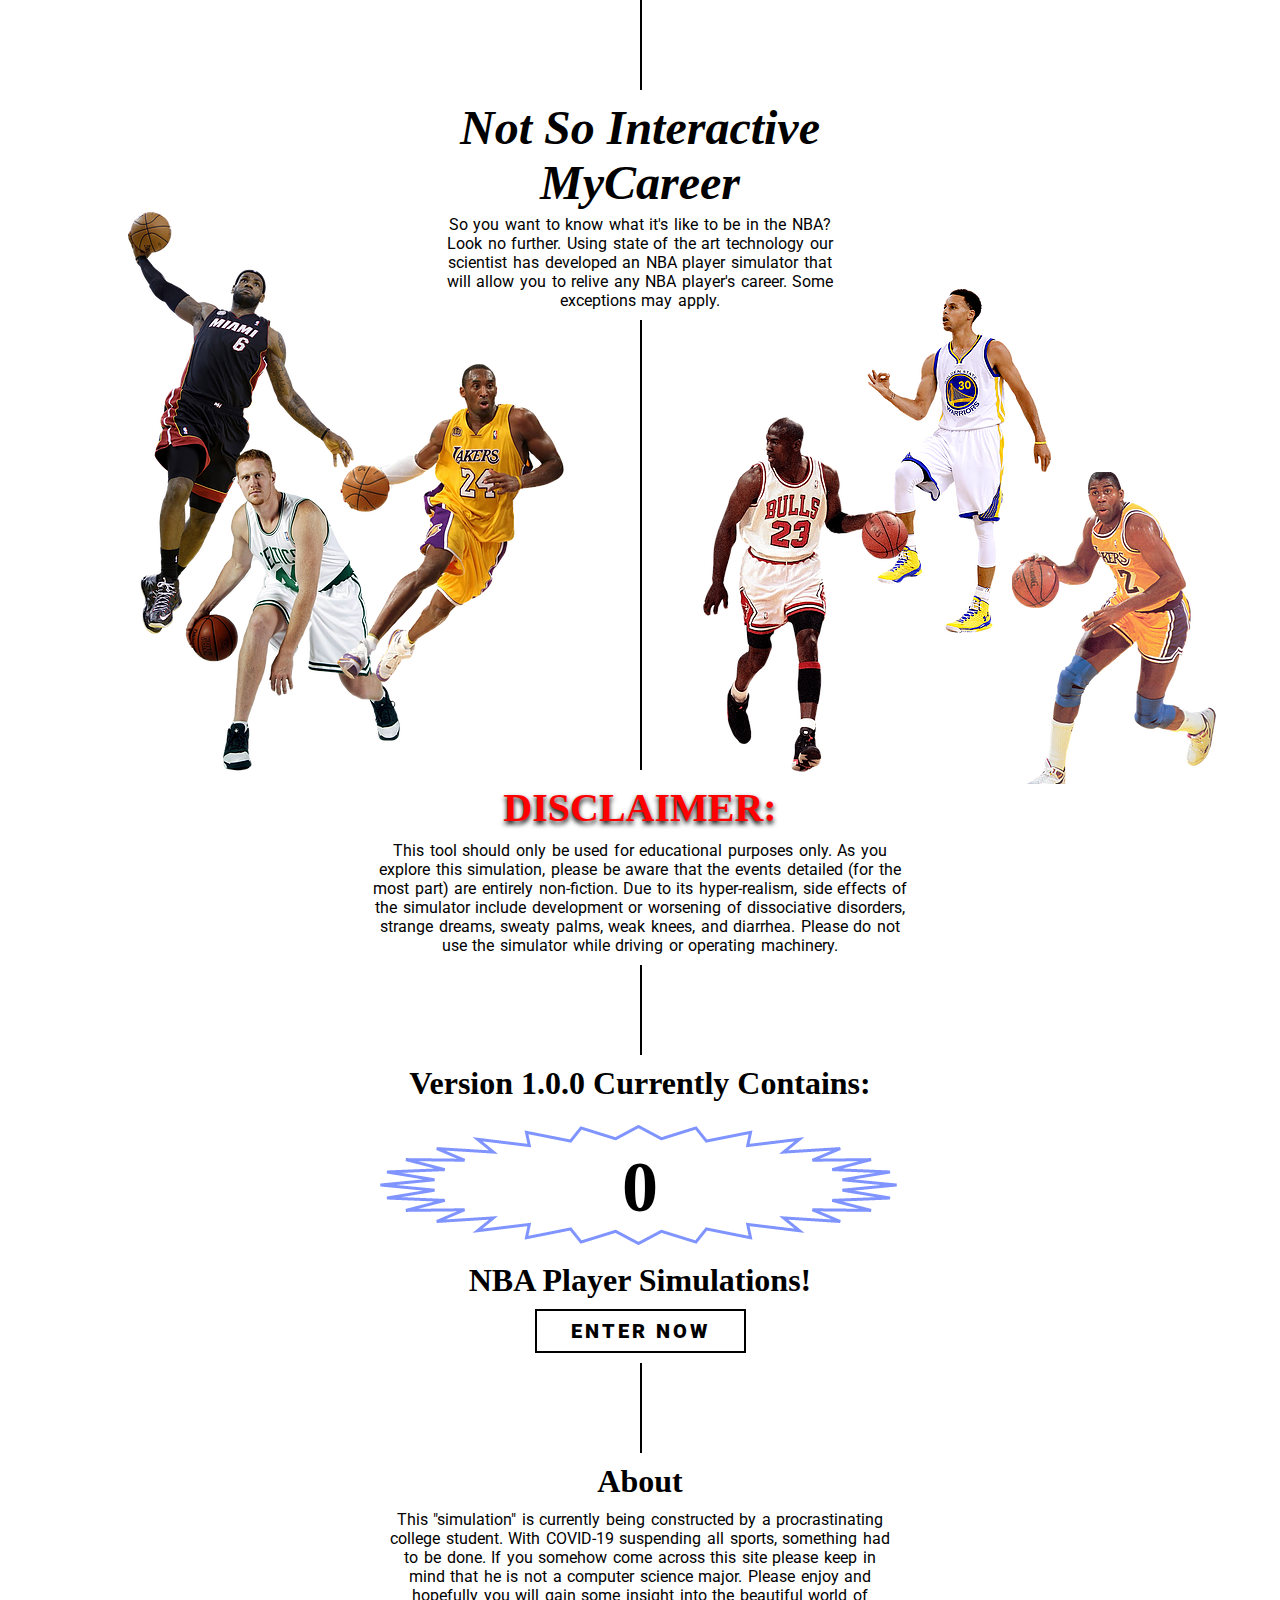
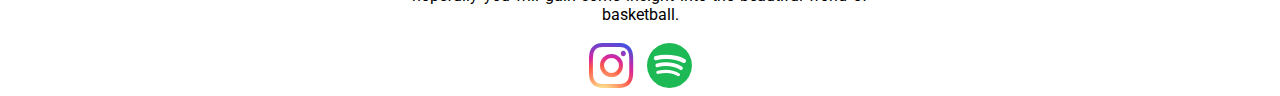
<file: index.html>
<!DOCTYPE html>
<html>
  <head>
    <title>HOME | MyCareer</title>
    <link href="style.css" rel="stylesheet" type="text/css">
    <link href="https://fonts.googleapis.com/css2?family=Roboto:wght@400;700;900&display=swap" rel="stylesheet">
    <link rel="stylesheet" href="https://cdnjs.cloudflare.com/ajax/libs/font-awesome/4.7.0/css/font-awesome.min.css">
  </head>
  <body>
    <div class="vline"></div>
    <header>
      <h1>Not So Interactive MyCareer</h1>
    </header>
    <main>
      <p class="intro">So you want to know what it's like to be in the NBA? Look no further. Using state of the art technology our scientist has developed an NBA player simulator that will allow you to relive any NBA player's career. Some exceptions may apply.</p>
      <div class="vline long"></div>
      <div class="player-images">
        <img src="images/lebron.jpg" class="lebron player" alt="Picture of Lebron James">
        <img src="images/goat.jpg" class="goat player" alt="Picture of Brian Scalabrine">
        <img src="images/kobe.jpg" class="kobe player" alt="Picture of Kobe Bryant">
        <img src="images/mj.jpg" class="mj player" alt="Picture of Michael Jordan">
        <img src="images/steph.jpg" class="steph player" alt="Picture of Steph Curry">
        <img src="images/magic.jpg" class="magic player" alt="Picture of Magic Johnson">
      </div>
      <div class="disclaimer-section">
        <h2 class="disclaimer-title">Disclaimer:</h2>
        <p class=disclaimer-msg>This tool should only be used for educational purposes only. As you explore this simulation, please be aware that the events detailed (for the most part) are entirely non-fiction. Due to its hyper-realism, side effects of the simulator include development or worsening of dissociative disorders, strange dreams, sweaty palms, weak knees, and diarrhea. Please do not use the simulator while driving or operating machinery.</p>
        <div class="vline"></div>
      </div>
      <div class="player-count">
        <h4 class="version-msg">Version 1.0.0 Currently Contains:</h4>
        <div class="player-num">
          <h3 class="big-num">0</h3>
        </div>
        <h4 class="version-msg">NBA Player Simulations!</h4>
      </div>
      <div class="start-game">
        <form action="choosehand.html" method="POST">
          <input type="submit" class="enter-button" value="Enter Now"/>
        </form>
        <div class="medium vline"></div>
      </div>
      <div class="about-section">
        <h4 class="verion-msg about-title">About</h4>
        <p class="about-msg">This "simulation" is currently being constructed by a procrastinating college student. With COVID-19 suspending all sports, something had to be done. If you somehow come across this site please keep in mind that he is not a computer science major. Please enjoy and hopefully you will gain some insight into the beautiful world of basketball.</p>
      </div>
    </main>
    <footer class="footer">
      <a href="https://www.instagram.com/kevin.huang007/" target="_blank"><i class="fa fa-instagram" aria-hidden="true"></i></a>
      <a href="https://open.spotify.com/user/1267922253?si=U_niEbFvSV-Gqc9h6l0PDA" target="_blank"><i class="fa fa-spotify" aria-hidden="true"></i></a>
    </footer>
  </body>
</html>
</file>
<file: style.css>
body {
  padding: 0;
  margin: 0;
  overflow-x: hidden;
}

div {
  text-align: center;
}

.vline {
  position: relative;
  border-left: 2px solid black;
  left: 50%;
  height: 10vw;
  top: 0;
  margin-bottom: 10px;
}

.medium {
  height: 25vw;
  margin-top: 10px;
}

.long {
  margin: 10px 0;
  height: 55vw;
  display: inline-block;
}

h1 {
  font-style: italic;
  font-size: 48px;
  font-weight: 700;
  width: 50vw;
  text-align: center;
  margin: 0 auto;
}

h2 {
  font-size: 40px;
  color: red;
  text-transform: uppercase;
  text-align: center;
  margin: 0 auto;
  text-shadow: 0 3px 5px black;
  margin-bottom: 10px;
}

h4 {
  font-size: 32px;
  margin: 0 auto 10px;
  font-weight: 600;
}

p {
  font-family: Roboto, sans-serif;
  font-size: 16px;
  letter-spacing: .03 em;
  word-spacing: .1em;
  width: 34vw;
  text-align: center;
  margin: 5px auto 0;
}



.player-images {
  position: relative;
  height: 0;
}

.player {
  max-width: 25%;
  height: auto;
  position: absolute;
}

.lebron {
  width: 226px;
  bottom: 20vw;
  left: 10%;
}

.goat {
  width: 254px;
  bottom: 5vw;
  left: 13%;
}

.kobe {
  width: 258px;
  bottom: 15vw;
  left: 25%;
}

.mj {
  width: 309px;
  bottom: 5vw;
  right: 25%;
  z-index: 2;
}

.steph {
  width: 258px;
  bottom: 20vw;
  right: 15%;
  z-index: 1;
}

.magic {
  width: 204px;
  bottom: 5vw;
  right: 5%;
  z-index: 2;
}

.disclaimer-msg {
    width: 55vw;
    margin-bottom: 10px;
}

.player-count {
  position: relative;
  max-width: 100%;
}

.player-num {
  display: flex;
  max-width: 100%;
  max-height: 150px;
  align-items: center;
  justify-content: center;
  background-image: url("images/star.png");
  background-size: auto;
  background-repeat: no-repeat;
  background-position: center;
}

.big-num {
  font-size: 72px;
}

.enter-button {
  font-family: Roboto, sans-serif;
  background-color: white;
  border: 2px solid black;
  padding: .4em 1.7em;
  text-transform: uppercase;
  letter-spacing: .15em;
  font-size: 20px;
  font-weight: 900;
  cursor: pointer;
  transition: .4s;
}

.enter-button:hover {
  background-color: black;
  color: white;
}

.about-msg {
  width: 40vw;
  margin-top: 0;
}

footer {
  text-align: center;
  font-size: 52px;
}

.fa {
  text-align: center;
  margin-top: 2vw;
}

.fa-instagram {
  color: transparent;
  background: radial-gradient(circle at 30% 107%, #fdf497 0%, #fdf497 5%, #fd5949 45%, #d6249f 60%, #285AEB 90%);
  background: -webkit-radial-gradient(circle at 30% 107%, #fdf497 0%, #fdf497 5%, #fd5949 45%, #d6249f 60%, #285AEB 90%);
  background-clip: text;
  -webkit-background-clip: text;
    font-size: 10em;
}

.fa-spotify {
  color: #1DB954;
}

.fa-instagram, .fa-spotify {
  transition: .3s;
}

.fa-instagram:hover, .fa-spotify:hover {
  opacity: 0.7;
}

@media (min-width: 900px) {
  .vline {
    height: 90px;
  }
  .long {
    height: 450px;
  }
  p {
    width: 400px;
  }

  h1 {
    width: 500px;
  }

  .lebron, .steph{
    bottom: 150px;
  }

  .goat, .mj, .magic {
    bottom: 0;
  }

  .kobe {
    bottom: 100px;
  }

  .disclaimer-msg {
    width: 550px;
  }

  .fa {
    margin-top: 15px;
  }
}

@media (max-width: 530px) {
  .player-num {
    background-size: 100%;
    height: auto;
  }

  .big-num {
    font-size: 52px;
  }
}

@media (max-width: 350px) {
  h1 {
    font-size: 36px;
  }

  h2 {
    font-size: 30px;
  }

  h4 {
    font-size: 24px;
  }

  p {
    font-size: 12px;
  }

  .big-num {
    font-size: 36px;
  }

  .enter-button {
    font-size: 12px;
  }

  footer {
    font-size: 39px;
  }
}
</file>
